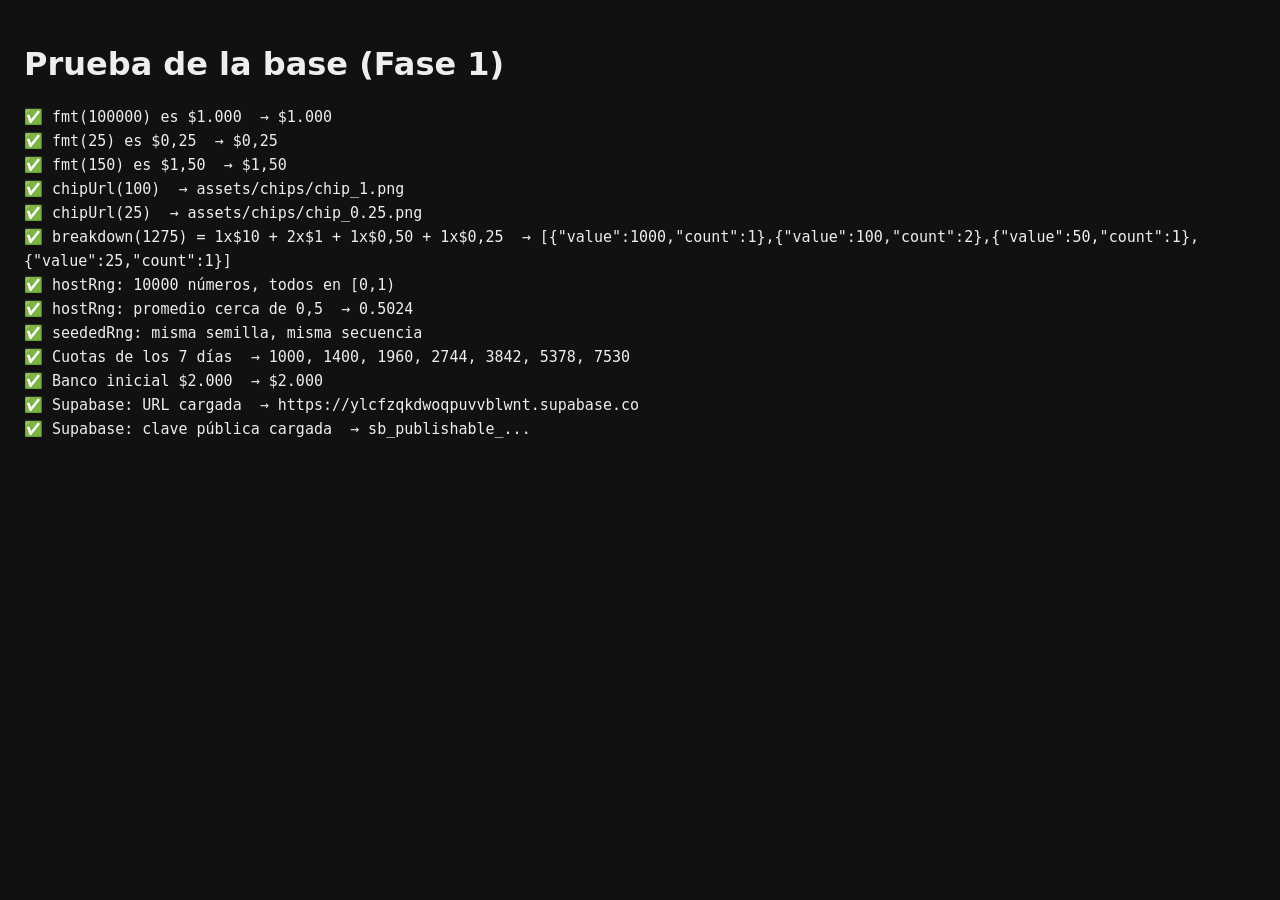
<file: dev/base-test.html>
<!DOCTYPE html>
<html lang="es">
<head>
  <meta charset="UTF-8">
  <meta name="viewport" content="width=device-width, initial-scale=1">
  <title>Prueba de la base (Fase 1)</title>
  <style>
    body { font-family: system-ui, sans-serif; background: #111; color: #eee; padding: 16px; }
    pre { font-size: 15px; line-height: 1.6; white-space: pre-wrap; }
  </style>
</head>
<body>
  <h1>Prueba de la base (Fase 1)</h1>
  <pre id="salida">Corriendo pruebas...</pre>

  <script type="module">
    // dev/base-test.html: comprueba money.js, rng.js y los valores de config.js. Solo para desarrollo.
    // Hay que abrirla desde un servidor local (Live Server o python -m http.server), no con doble clic.
    import { CONFIG } from '../js/config.js';
    import { fmt, chipUrl, breakdown } from '../js/core/money.js';
    import { hostRng, seededRng } from '../js/core/rng.js';

    const lineas = [];
    function chequear(nombre, ok, extra = '') {
      lineas.push((ok ? '✅ ' : '❌ ') + nombre + (extra ? '  → ' + extra : ''));
    }

    // money.js
    chequear('fmt(100000) es $1.000', fmt(100000) === '$1.000', fmt(100000));
    chequear('fmt(25) es $0,25', fmt(25) === '$0,25', fmt(25));
    chequear('fmt(150) es $1,50', fmt(150) === '$1,50', fmt(150));
    chequear('chipUrl(100)', chipUrl(100) === 'assets/chips/chip_1.png', chipUrl(100));
    chequear('chipUrl(25)', chipUrl(25) === 'assets/chips/chip_0.25.png', chipUrl(25));
    const b = breakdown(1275); // $12,75
    chequear('breakdown(1275) = 1x$10 + 2x$1 + 1x$0,50 + 1x$0,25',
      JSON.stringify(b) === JSON.stringify([
        { value: 1000, count: 1 }, { value: 100, count: 2 },
        { value: 50, count: 1 }, { value: 25, count: 1 }]), JSON.stringify(b));

    // rng.js
    let suma = 0, fuera = 0;
    for (let i = 0; i < 10000; i++) { const r = hostRng(); suma += r; if (r < 0 || r >= 1) fuera++; }
    chequear('hostRng: 10000 números, todos en [0,1)', fuera === 0);
    chequear('hostRng: promedio cerca de 0,5', Math.abs(suma / 10000 - 0.5) < 0.02, (suma / 10000).toFixed(4));
    const s1 = seededRng(123), s2 = seededRng(123);
    chequear('seededRng: misma semilla, misma secuencia', s1() === s2() && s1() === s2());

    // config.js: la cuota de cada día tiene que dar 1000, 1400, 1960, 2744, 3842, 5378 y 7530
    const esperadas = [1000, 1400, 1960, 2744, 3842, 5378, 7530];
    const calculadas = esperadas.map((_, i) =>
      Math.round(CONFIG.quotaBase / 100 * Math.pow(CONFIG.quotaGrowth, i)));
    chequear('Cuotas de los 7 días', JSON.stringify(calculadas) === JSON.stringify(esperadas), calculadas.join(', '));
    chequear('Banco inicial $2.000', fmt(CONFIG.startBank) === '$2.000', fmt(CONFIG.startBank));
    chequear('Supabase: URL cargada', CONFIG.supabase.url.startsWith('https://'), CONFIG.supabase.url);
    chequear('Supabase: clave pública cargada', CONFIG.supabase.anonKey.startsWith('sb_publishable_') || CONFIG.supabase.anonKey.startsWith('eyJ'),
      CONFIG.supabase.anonKey.slice(0, 15) + '...');

    document.getElementById('salida').textContent = lineas.join('\n');
  </script>
</body>
</html>
</file>
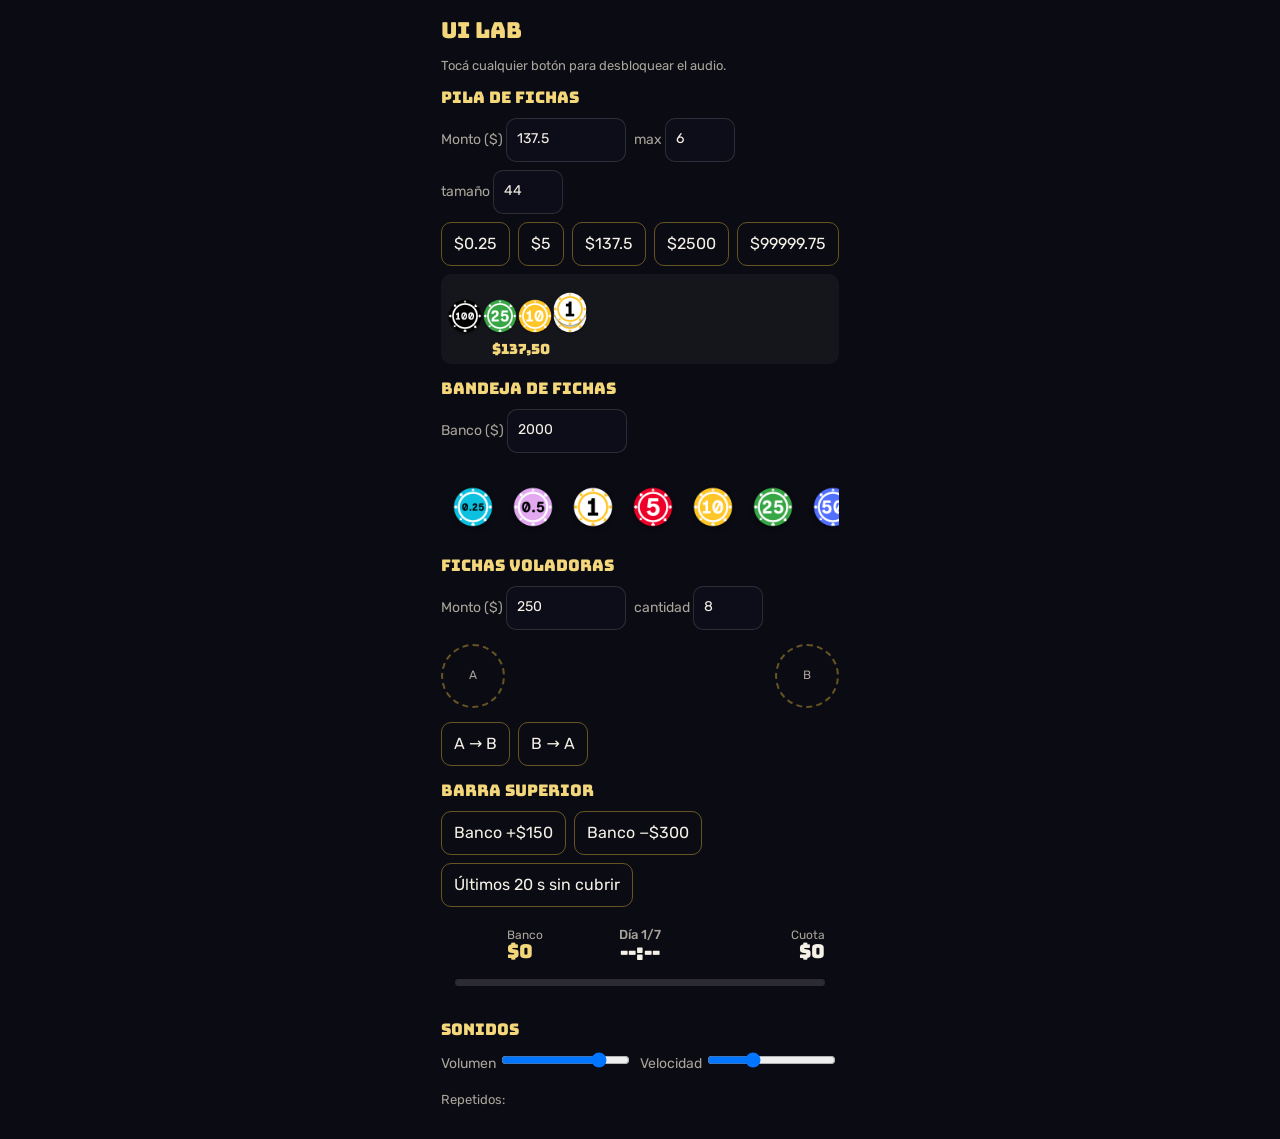
<file: dev/ui-lab.html>
<!DOCTYPE html>
<!-- dev/ui-lab.html
     Laboratorio para probar suelto: pilas de fichas, bandeja, fichas voladoras, barra superior y todos los sonidos.
     Se abre con el servidor corriendo: http://localhost:8000/dev/ui-lab.html
     El <base> hace que las rutas relativas (assets/..., css/..., js/...) se resuelvan desde la raíz del proyecto. -->
<html lang="es">
<head>
  <base href="../">
  <meta charset="utf-8">
  <title>UI Lab - Cuota Mortal</title>
  <meta name="viewport" content="width=device-width, initial-scale=1">
  <link href="https://fonts.googleapis.com/css2?family=Bungee&family=Monoton&family=Rubik:wght@400;500;700&display=swap" rel="stylesheet">
  <link rel="stylesheet" href="css/theme.css">
  <link rel="stylesheet" href="css/ui.css">
  <link rel="stylesheet" href="css/hud.css">
  <style>
    html, body { overflow: auto; height: auto; }
    body { padding: 16px; max-width: 430px; margin: 0 auto; }
    h1 { font: 400 22px var(--font-title); color: var(--gold-light); margin: 0 0 12px; }
    h2 { font: 400 16px var(--font-title); color: var(--gold-light); margin: 0 0 10px; }
    section { margin-bottom: 14px; }
    .row { display: flex; flex-wrap: wrap; gap: 8px; align-items: center; margin-bottom: 8px; }
    .row label { font-size: 14px; color: var(--text-dim); }
    .lab-btn { min-height: 44px; padding: 0 12px; border-radius: 10px; border: 1px solid var(--gold-dim); background: transparent; color: var(--text); }
    .lab-btn:active { background: rgba(212, 175, 55, 0.2); }
    .lab-input { min-height: 44px; width: 120px; padding: 0 10px; border-radius: 10px; border: 1px solid var(--line); background: #0D0D1A; color: var(--text); }
    .demo { min-height: 90px; display: flex; align-items: flex-end; padding: 8px; background: rgba(245,241,230,.04); border-radius: 10px; }
    .tray-demo { position: relative; height: 80px; }
    .tray-demo .tray { position: absolute; bottom: 0; }
    .hud-demo { position: relative; height: 90px; overflow: hidden; border-radius: 10px; background: var(--bg); }
    .hud-demo .hud { position: absolute; }
    .endpoints { display: flex; justify-content: space-between; margin: 14px 0; }
    .endpoint { width: 64px; height: 64px; border-radius: 50%; border: 2px dashed var(--gold-dim); display: grid; place-items: center; font-size: 12px; color: var(--text-dim); }
    .soundgrid { display: grid; grid-template-columns: 1fr 1fr; gap: 6px; }
  </style>
</head>
<body>
  <h1>UI Lab</h1>
  <p id="lab-audio-state" class="hint" style="margin-bottom:12px">Tocá cualquier botón para desbloquear el audio.</p>

  <section>
    <h2>Pila de fichas</h2>
    <div class="row">
      <label>Monto ($) <input id="stack-amount" class="lab-input" type="number" value="137.5" step="0.25" min="0"></label>
      <label>max <input id="stack-max" class="lab-input" type="number" value="6" min="1" max="12" style="width:70px"></label>
      <label>tamaño <input id="stack-size" class="lab-input" type="number" value="44" min="20" max="80" style="width:70px"></label>
    </div>
    <div class="row" id="stack-presets"></div>
    <div id="stack-demo" class="demo"></div>
  </section>

  <section>
    <h2>Bandeja de fichas</h2>
    <div class="row"><label>Banco ($) <input id="tray-bank" class="lab-input" type="number" value="2000" min="0"></label>
      <span id="tray-selected" class="hint"></span></div>
    <div class="tray-demo"><div id="tray" class="tray" role="listbox" aria-label="Fichas"><div class="tray__scroll"></div></div></div>
  </section>

  <section>
    <h2>Fichas voladoras</h2>
    <div class="row"><label>Monto ($) <input id="fly-amount" class="lab-input" type="number" value="250"></label>
      <label>cantidad <input id="fly-count" class="lab-input" type="number" value="8" style="width:70px"></label></div>
    <div class="endpoints"><div id="fly-a" class="endpoint">A</div><div id="fly-b" class="endpoint">B</div></div>
    <div class="row"><button id="fly-ab" class="lab-btn">A → B</button><button id="fly-ba" class="lab-btn">B → A</button><span id="fly-msg" class="hint"></span></div>
  </section>

  <section>
    <h2>Barra superior</h2>
    <div class="row">
      <button id="hud-up" class="lab-btn">Banco +$150</button><button id="hud-down" class="lab-btn">Banco −$300</button>
      <button id="hud-danger" class="lab-btn">Últimos 20 s sin cubrir</button>
    </div>
    <div class="hud-demo">
      <header id="hud-top" class="hud">
        <div class="hud__bank"><div id="hud-bank-stack" class="hud__stack"></div><div><span class="hud__label">Banco</span><span id="hud-bank" class="hud__bankval">$0</span></div></div>
        <div class="hud__day"><span id="hud-day">Día 1/7</span><span id="hud-timer" class="hud__timer">--:--</span></div>
        <div class="hud__quota"><span class="hud__label">Cuota</span><span id="hud-quota" class="hud__quotaval">$0</span></div>
        <div id="hud-progress" class="hud__progress" role="progressbar" aria-valuemin="0" aria-valuemax="100"><div id="hud-fill" class="hud__fill"></div></div>
      </header>
    </div>
    <nav id="hud-bar" class="bar" hidden></nav>
  </section>

  <section>
    <h2>Sonidos</h2>
    <div class="row"><label>Volumen <input id="snd-volume" type="range" min="0" max="100" value="80"></label>
      <label>Velocidad <input id="snd-rate" type="range" min="50" max="200" value="100"></label></div>
    <div id="sounds" class="soundgrid"></div>
    <div class="row" style="margin-top:10px"><span class="hint">Repetidos:</span><div id="loops"></div></div>
  </section>

  <div id="toasts" role="status"></div>
  <script defer src="https://cdnjs.cloudflare.com/ajax/libs/gsap/3.12.5/gsap.min.js"></script>
  <script type="module" src="dev/ui-lab.js"></script>
</body>
</html>
</file>
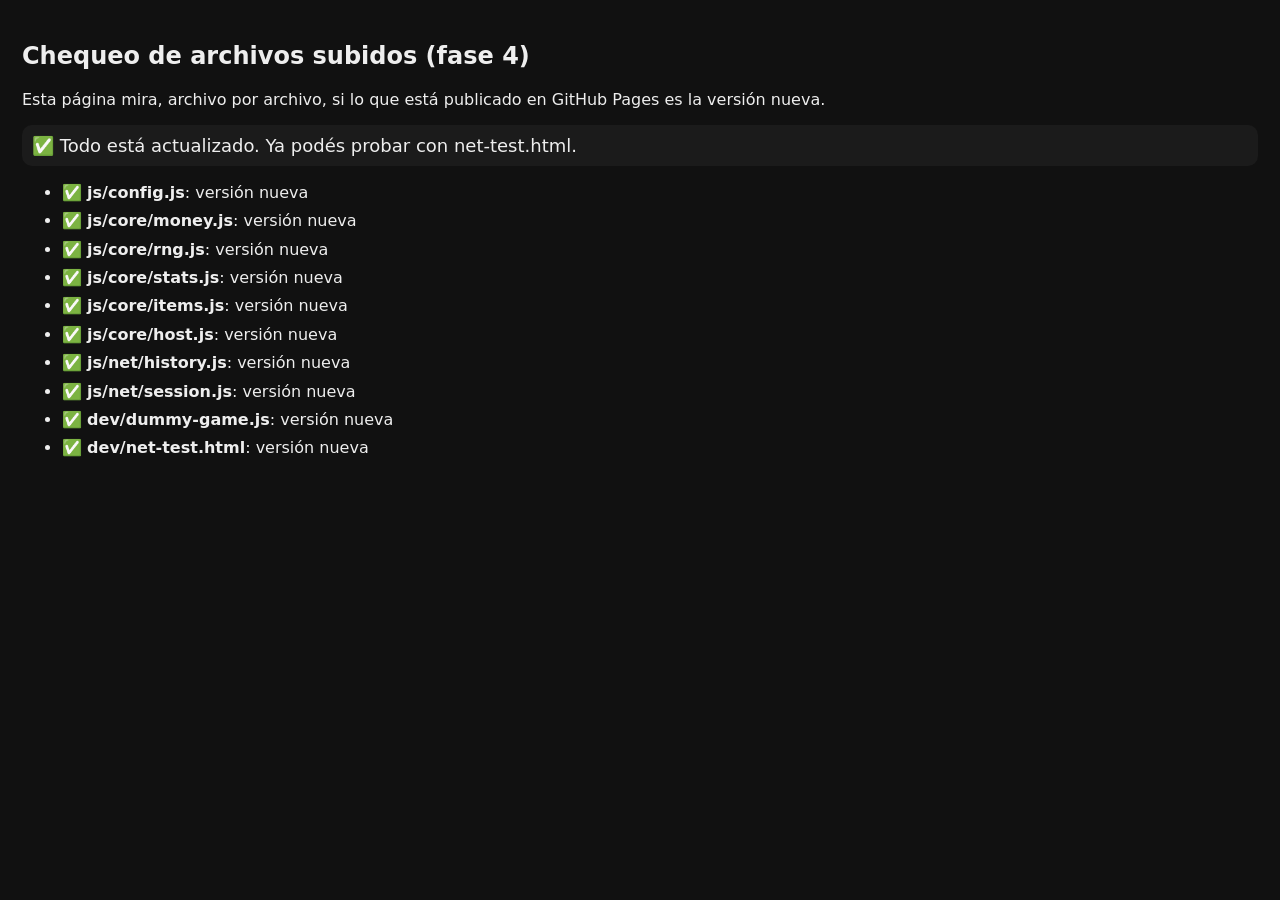
<file: dev/version-check.html>
<!DOCTYPE html>
<html lang="es">
<head>
  <meta charset="UTF-8">
  <meta name="viewport" content="width=device-width, initial-scale=1">
  <title>Chequeo de archivos subidos</title>
  <style>
    body { font-family: system-ui, sans-serif; background: #111; color: #eee; padding: 14px; }
    li { margin: 6px 0; font-size: 16px; line-height: 1.4; }
    .caja { background: #1b1b1b; padding: 10px; border-radius: 10px; margin: 10px 0; font-size: 18px; }
  </style>
</head>
<body>
  <h2>Chequeo de archivos subidos (fase 4)</h2>
  <p>Esta página mira, archivo por archivo, si lo que está publicado en GitHub Pages es la versión nueva.</p>
  <div id="veredicto" class="caja">Revisando...</div>
  <ul id="lista"></ul>

  <script type="module">
    // dev/version-check.html: dice qué archivos están viejos, faltan o quedaron en el lugar equivocado. Solo para desarrollo.
    // "marca" es un texto que solo existe en la versión nueva del archivo.
    const ARCHIVOS = [
      { ruta: 'js/config.js', marca: 'quotaGrowth' },
      { ruta: 'js/core/money.js', marca: 'breakdown' },
      { ruta: 'js/core/rng.js', marca: 'seededRng' },
      { ruta: 'js/core/stats.js', marca: 'computeTitles' },
      { ruta: 'js/core/items.js', marca: 'createItems' },
      { ruta: 'js/core/host.js', marca: 'createItems' },
      { ruta: 'js/net/history.js', marca: 'createHistory' },
      { ruta: 'js/net/session.js', marca: 'fase4-v1' },
      { ruta: 'dev/dummy-game.js', marca: 'testOutcome' },
      { ruta: 'dev/net-test.html', marca: 'botonesTienda' },
    ];
    const base = new URL('../', import.meta.url);
    const bust = '?v=' + Date.now();   // evita que el navegador muestre una copia vieja

    const li = (txt) => { const e = document.createElement('li'); e.innerHTML = txt; document.getElementById('lista').appendChild(e); };
    let malos = 0;

    for (const a of ARCHIVOS) {
      const nombre = a.ruta.split('/').pop();
      const carpeta = a.ruta.includes('/') ? a.ruta.slice(0, a.ruta.lastIndexOf('/')) : '(raíz)';
      try {
        const r = await fetch(new URL(a.ruta + bust, base), { cache: 'no-store' });
        if (!r.ok) {
          malos++;
          li(`❌ <b>${a.ruta}</b>: NO EXISTE en el sitio. Subilo dentro de la carpeta <b>${carpeta}</b>.`);
          // ¿quedó en la raíz del repositorio por error?
          const raiz = await fetch(new URL(nombre + bust, base), { cache: 'no-store' });
          if (raiz.ok) li(`⚠️ Encontré <b>${nombre}</b> suelto en la raíz del repositorio: se subió al lugar equivocado. Borralo de ahí.`);
          continue;
        }
        const txt = await r.text();
        if (txt.includes(a.marca)) li(`✅ <b>${a.ruta}</b>: versión nueva`);
        else { malos++; li(`❌ <b>${a.ruta}</b>: es una versión VIEJA. Volvé a subirlo y esperá un minuto.`); }
      } catch (e) {
        malos++;
        li(`❌ <b>${a.ruta}</b>: no pude leerlo (${e.message})`);
      }
    }
    document.getElementById('veredicto').textContent = malos === 0
      ? '✅ Todo está actualizado. Ya podés probar con net-test.html.'
      : `❌ Hay ${malos} archivo(s) para corregir (mirá la lista de abajo).`;
  </script>
</body>
</html>
</file>
